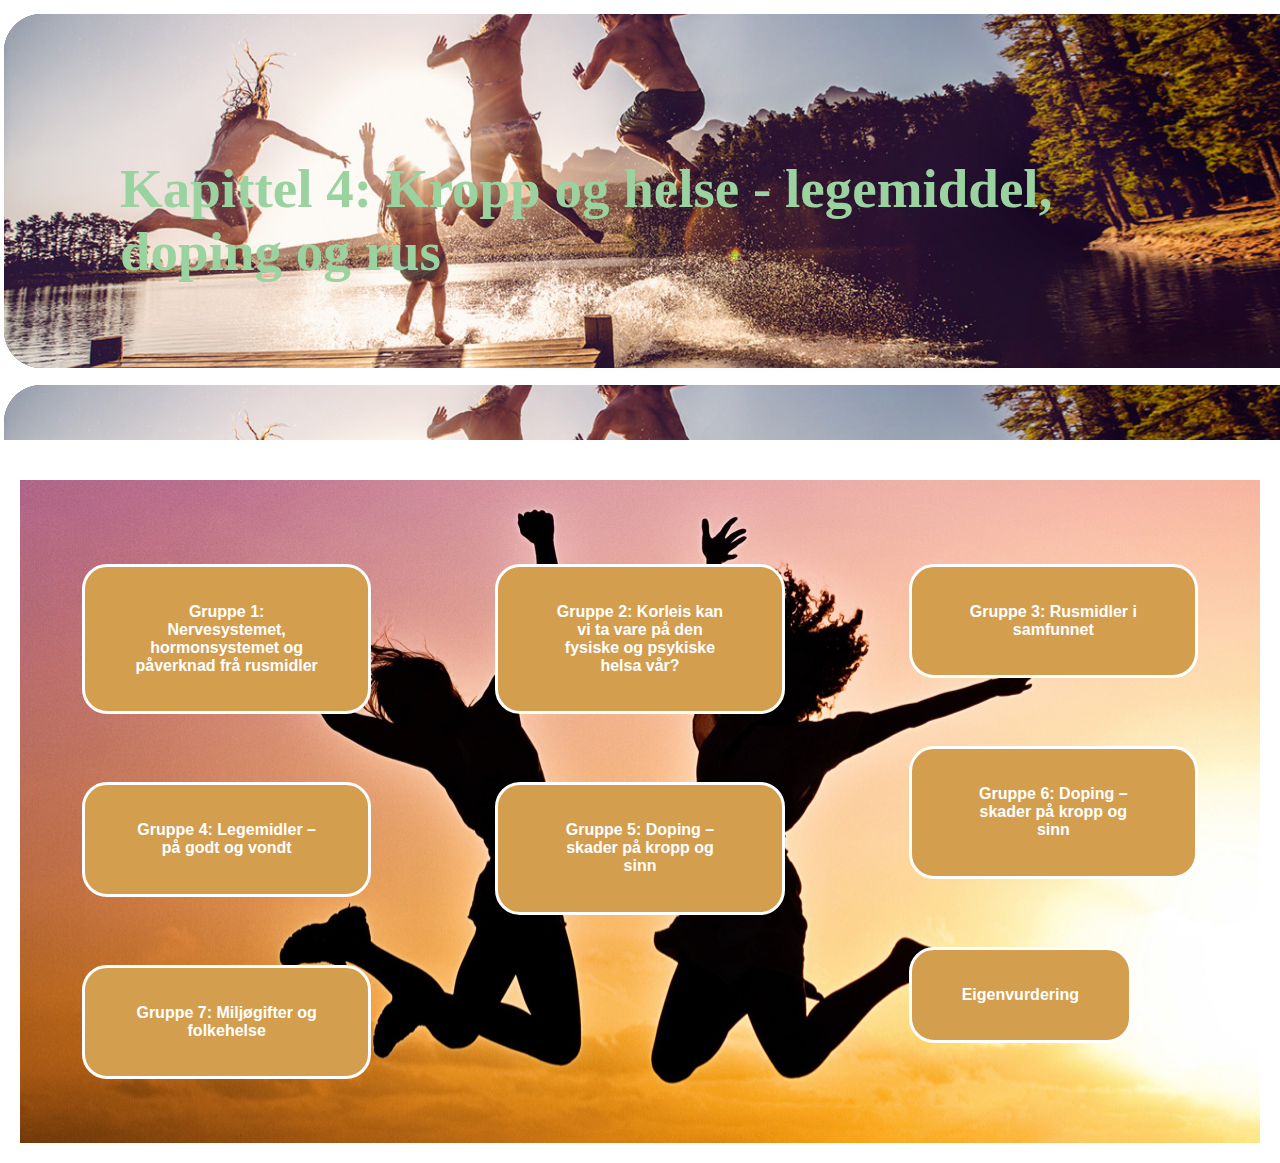
<file: index.html>
<!DOCTYPE html>
<html lang="en">
<head>
  <link rel="icon" type="image/x-icon" href="hjerte.jpg">
  <title>10A Podcast</title>
  <meta charset="utf-8">
  <meta name="viewport" content="width=device-width, initial-scale=1">
  <style>
    * {
      box-sizing: border-box;
    }
    body {
      margin: 0;
    }

.header {
  background-image: url("Kropp.png");
  padding: 120px;
  display: flex;
  justify-content: center; /* Center horizontally */

  
}
    .header h1 {
      font-size: 55px;
      color: #9bd3a0;
    }


    /* Create three unequal columns that floats next to each other */
    .column {
      float: center;
      padding: 0px;
    }

.frame {
  display: flex;
  justify-content: center; /* Center horizontally */
  background-image: url("glede.jpg");
}


.column.middle {
  width: 50%;
  padding: 40px;
}


    
    .column.middle.full {
      width: 120%;
      float: right;
      padding: 10px;
      border:solid;
      border-color:white;
      
    }
    
    /* Add a card effect for articles */
    .card {
      padding: 20px;
      margin-top: 20px;
      max-width: 100%; /* Maksimal bredde */
      border-radius: 25px;
    }

    /* Responsive layout - makes the three columns stack on top of each other instead of next to each other */
    @media screen and (max-width: 600px) {
      .column.middle, {
        width: 100%;
      }
    }

.button {
  border: solid;
  border-radius: 25px;
  color: white;
  padding: 15px 50px;
  text-align: center;
  text-decoration: none;
  display: inline-block;
  font-size: 16px;
  margin: 4px 2px;
  cursor: pointer;
  background-color: rgb(211, 158, 78);
}

.button:hover {
  background-color: rgb(226, 226, 216);
  color: black;
}


  </style>
</head>

<body>
  <div class="header">
    <h1>Kapittel 4: Kropp og helse - legemiddel, doping og rus</h1>
  </div>
   
    <div class="card" id="id3">
  <div class="frame">

      <div class="column middle">
      <div class="card">
        <a href="https://nordfjordnett-my.sharepoint.com/:u:/g/personal/emma_svar_kinnskulen_no/ESvmfmbsxc5EprVf75VUC7IBF3J_1xanHC6OQZACqQRsjQ?nav=eyJyZWZlcnJhbEluZm8iOnsicmVmZXJyYWxBcHAiOiJTdHJlYW1XZWJBcHAiLCJyZWZlcnJhbFZpZXciOiJTaGFyZURpYWxvZy1MaW5rIiwicmVmZXJyYWxBcHBQbGF0Zm9ybSI6IldlYiIsInJlZmVycmFsTW9kZSI6InZpZXcifX0%3D&e=fmDTa3"><button class="button"><h4>Gruppe 1: Nervesystemet, hormonsystemet og påverknad frå rusmidler </h4></button></a>
      </div>
      <div class="card">
        <a href="Gr4 index.html"><button class="button"><h4>Gruppe 4: Legemidler – på godt og vondt </h4></button></a>
      </div>
    <div class="card">
        <a href="Gr6 index.html"><button class="button"><h4>Gruppe 7: Miljøgifter og folkehelse</h4></button></a>
      </div>
      
    </div>
    
  
  <div class="column middle">
    <div class="card">
        <a href="Gr2 index.html"><button class="button"><h4>Gruppe 2: Korleis kan vi ta vare på den fysiske og psykiske helsa vår?</h4></button></a>
      </div>
      <div class="card">
        <a href="https://nordfjordnett-my.sharepoint.com/:u:/g/personal/rhina_kvalheim_kinn_kommune_no/EZZBDppPoctEjOcoOkrWad4BKXxr_Hn71cWz-VX0DeLU_A?nav=eyJyZWZlcnJhbEluZm8iOnsicmVmZXJyYWxBcHAiOiJTdHJlYW1XZWJBcHAiLCJyZWZlcnJhbFZpZXciOiJTaGFyZURpYWxvZy1MaW5rIiwicmVmZXJyYWxBcHBQbGF0Zm9ybSI6IldlYiIsInJlZmVycmFsTW9kZSI6InZpZXcifX0%3D&e=uvxiho"><button class="button"><h4>Gruppe 5: Doping – skader på kropp og sinn </h4></button></a>
      </div>

    </div>

    <div class="column middle">
    <div class="card">
        <a href="Gr3 index.html"><button class="button"><h4>Gruppe 3: Rusmidler i samfunnet</h4></button></a>
      </div>
      <div class="card">
        <a href="Gr5b index.html"><button class="button"><h4>Gruppe 6: Doping – skader på kropp og sinn</h4></button></a>
      </div>
     
      <div class="card">
        <a href="https://forms.office.com/e/fQbQ4uD7Ek"><button class="button"><h4>Eigenvurdering</h4></button></a>
      </div>
    </div>
  </div>
</body>
</html>
</file>
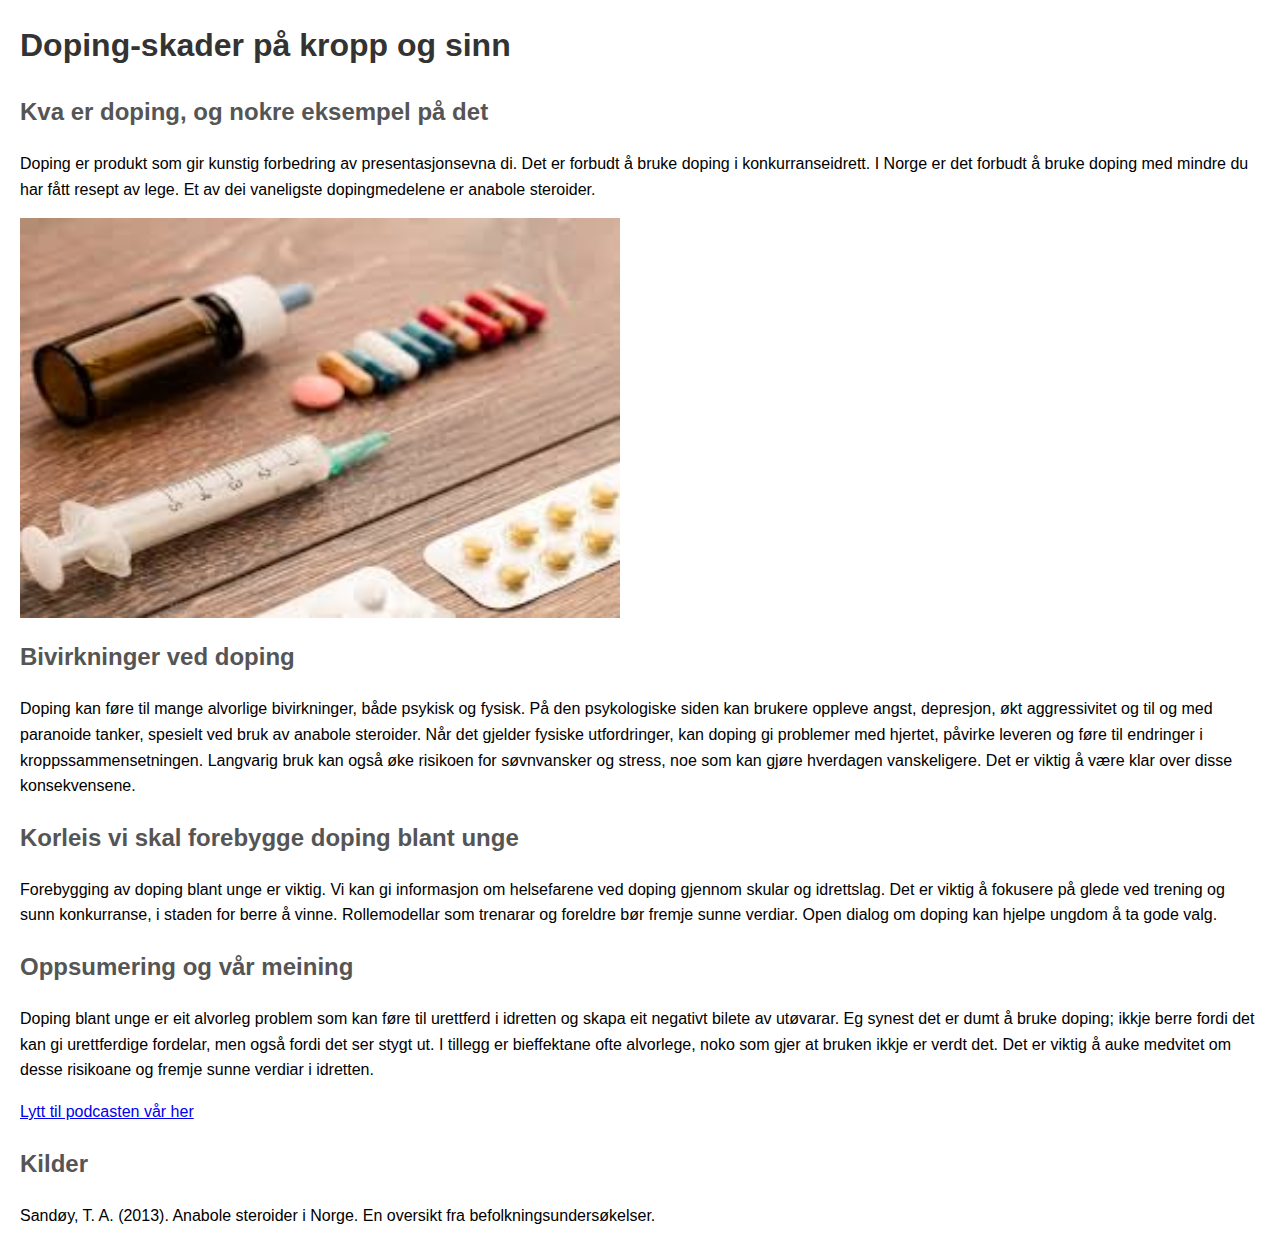
<file: Gr5b index.html>
<html lang="no">
<head>
    <meta charset="UTF-8">
    <meta name="viewport" content="width=device-width, initial-scale=1.0">
    <title>Doping-skader på kropp og sinn</title>
    <style>
        body {
            font-family: Arial, sans-serif;
            margin: 20px;
            line-height: 1.6;
        }
        h1 {
            color: #333;
        }
        h2 {
            color: #555;
        }
    </style>
</head>
<body>

    <h1>Doping-skader på kropp og sinn</h1>

    <h2>Kva er doping, og nokre eksempel på det</h2>
    <p>Doping er produkt som gir kunstig forbedring av presentasjonsevna di. Det er forbudt å bruke doping i konkurranseidrett. I Norge er det forbudt å bruke doping med mindre du har fått resept av
    lege. Et av dei vaneligste dopingmedelene er anabole steroider.</p>
 
<img src="doping.jpg" alt="Steroidesprøyte" width="600" height="400">

    <h2>Bivirkninger ved doping</h2>
    <p>Doping kan føre til mange alvorlige bivirkninger, både psykisk og fysisk. På den psykologiske siden kan brukere oppleve angst, depresjon, økt aggressivitet og til og med paranoide tanker, spesielt ved bruk av anabole steroider. Når det gjelder fysiske utfordringer, kan doping gi problemer med hjertet, påvirke leveren og føre til endringer i kroppssammensetningen. Langvarig bruk kan også øke risikoen for søvnvansker og stress, noe som kan gjøre hverdagen vanskeligere. Det er viktig å være klar over disse konsekvensene.</p>

    <h2>Korleis vi skal forebygge doping blant unge</h2>
    <p>Forebygging av doping blant unge er viktig. Vi kan gi informasjon om helsefarene ved doping gjennom skular og idrettslag. Det er viktig å fokusere på glede ved trening og sunn konkurranse, i staden for berre å vinne. Rollemodellar som trenarar og foreldre bør fremje sunne verdiar. Open dialog om doping kan hjelpe ungdom å ta gode valg.</p>

    <h2>Oppsumering og vår meining</h2>
    <p>Doping blant unge er eit alvorleg problem som kan føre til urettferd i idretten og skapa eit negativt bilete av utøvarar. Eg synest det er dumt å bruke doping; ikkje berre fordi det kan gi urettferdige fordelar, men også fordi det ser stygt ut. I tillegg er bieffektane ofte alvorlege, noko som gjer at bruken ikkje er verdt det. Det er viktig å auke medvitet om desse risikoane og fremje sunne verdiar i idretten.</p>
    
    <p><a href="https://nordfjordnett-my.sharepoint.com/:v:/g/personal/rhina_kvalheim_kinn_kommune_no/ERMKTYZlyGZKvSryg49JP54Bi2UkTmPv463r8VRBLQ-0Dg?e=xnorSD">Lytt til podcasten vår her</a></p>
    
    <h2> Kilder</h2>
    <p>Sandøy, T. A. (2013). Anabole steroider i Norge. En oversikt fra befolkningsundersøkelser.     </p>
    
 
</body>
</html>
</file>
